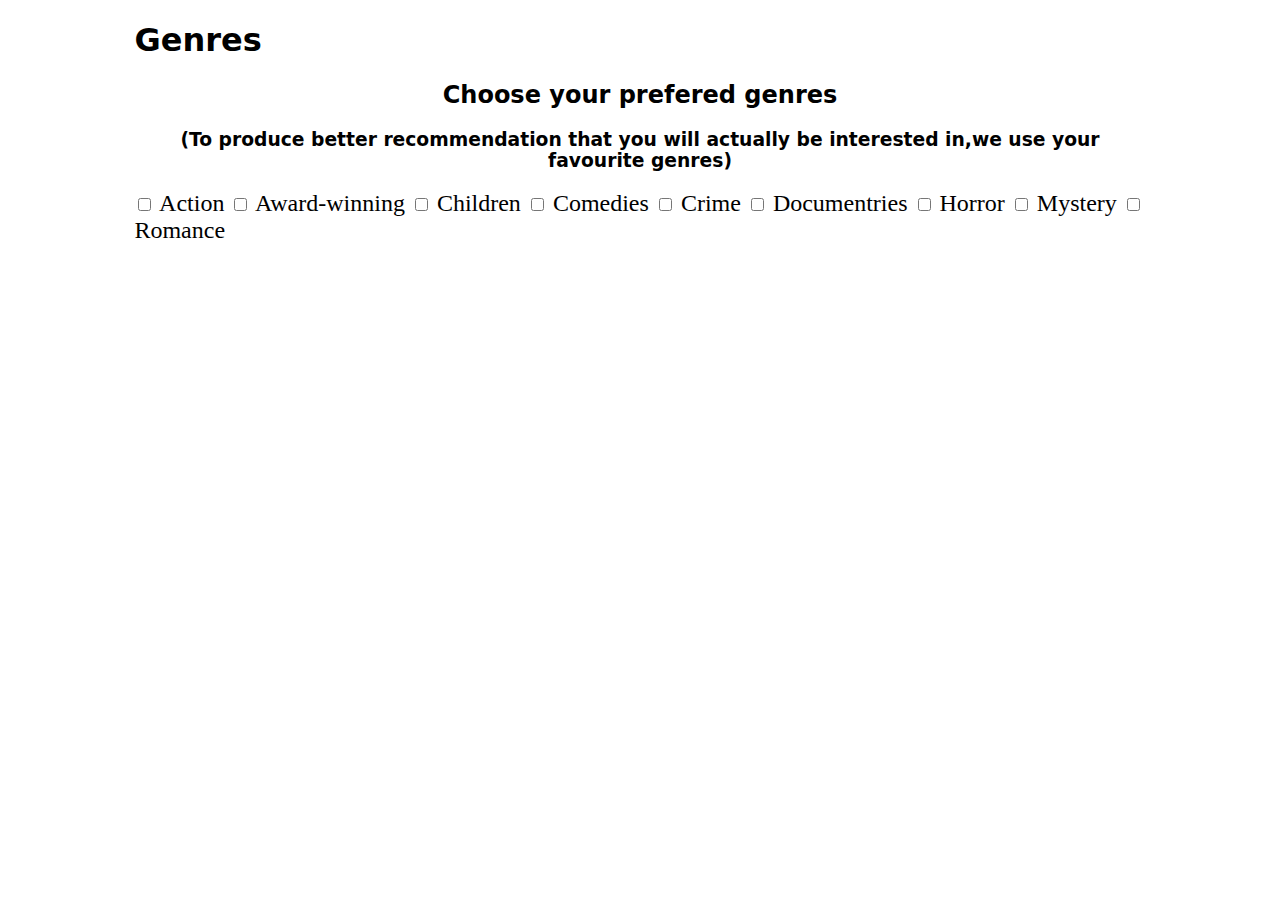
<file: genre.html>
<!DOCTYPE html>
<html>
  <head>
    <title>Film Genre Selection</title>
    <link rel="stylesheet" type="text/css" href="assets/css/genre.css">
  </head>
  <body>
    <div class="container">
      <h1>Genres</h1>
      <h2>Choose your prefered genres</h2>
      <h3>(To produce better recommendation that you will actually be interested in,we use your favourite genres)</h3>
      
      
        
        
          <div class="form-check">
            <div class="row">

              <input class="form-check-input" type="checkbox" value="Action" id="Action">
              <label class="form-check-label" for="Action">Action</label>

              <input class="form-check-input" type="checkbox" value="Award-winning" id="Award-winning">
              <label class="form-check-label" for="Award-winning">Award-winning</label>

              <input class="form-check-input" type="checkbox" value="Children" id="Children">
              <label class="form-check-label" for="Children">Children</label>

              <input class="form-check-input" type="checkbox" value="Comedies" id="Comedies">
              <label class="form-check-label" for="Comedies">Comedies</label>

              <input class="form-check-input" type="checkbox" value="Crime" id="Crime">
              <label class="form-check-label" for="Crime">Crime</label>
              
              <input class="form-check-input" type="checkbox" value="Documentries" id="Documentries">
              <label class="form-check-label" for="Documentries">Documentries</label>

              <input class="form-check-input" type="checkbox" value="Horror" id="Horror">
              <label class="form-check-label" for="Horror">Horror</label>

              <input class="form-check-input" type="checkbox" value="Mystery" id="Mystery">
              <label class="form-check-label" for="Mystery">Mystery</label>

              <input class="form-check-input" type="checkbox" value="Romance" id="Romance">
              <label class="form-check-label" for="Romance">Romance</label>

          </div>
          
        
      </div>
    <script src="assets/js/genre.js"></script>
  </body>
</html>
</file>
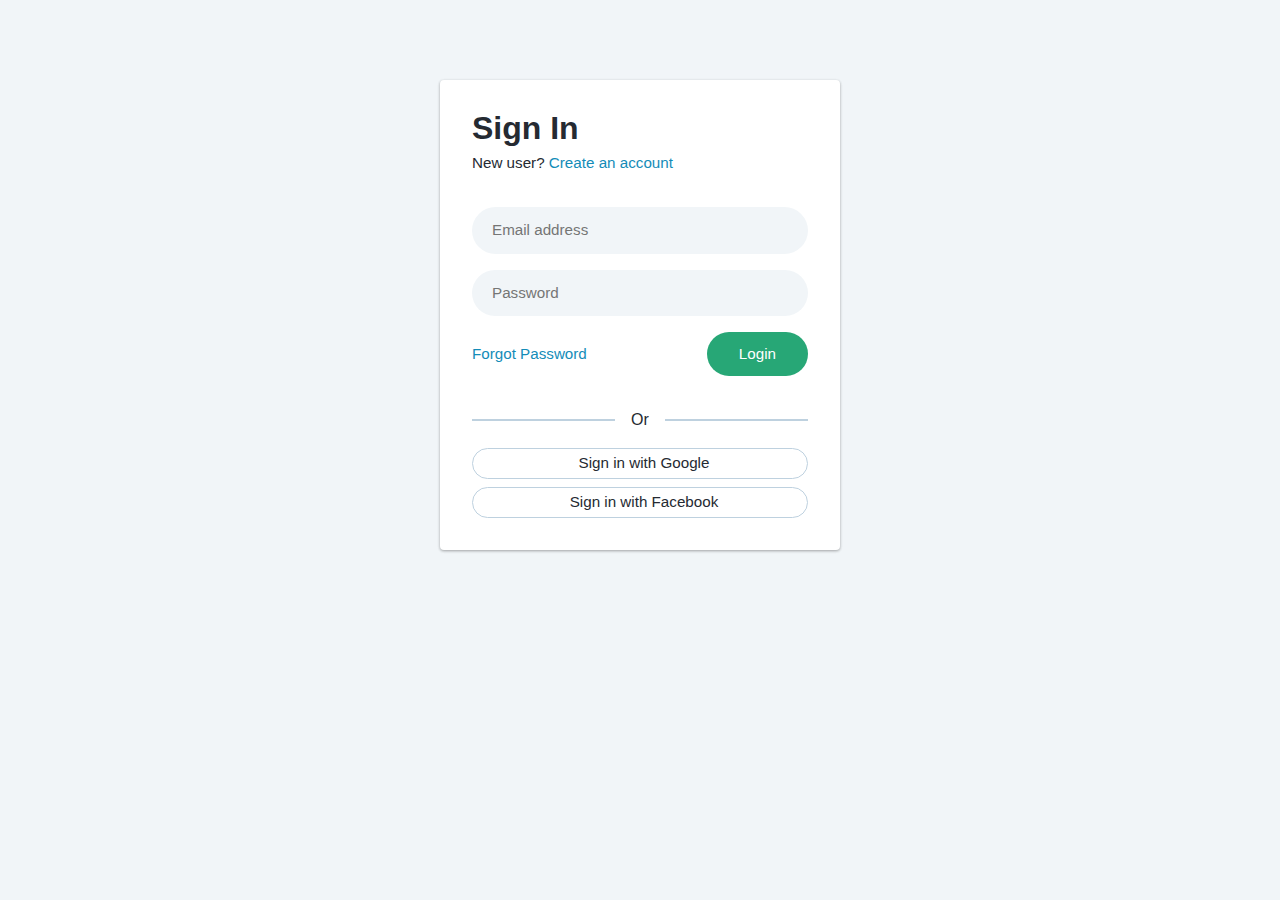
<file: login.html>
<!DOCTYPE html>
<html>
<head>
    <title>Login Form</title>
    <meta name="viewport" content="width=device-width, initial-scale=1.0">
    <link rel="stylesheet" href="https://cdnjs.cloudflare.com/ajax/libs/font-awesome/5.15.1/css/all.min.css" integrity="sha512-+4zCK9k+qNFUR5X+cKL9EIR+ZOhtIloNl9GIKS57V1MyNsYpYcUrUeQc9vNfzsWfV28IaLL3i96P9sdNyeRssA==" crossorigin="anonymous" />
    <link rel="stylesheet" href="assets/css/login.css">
</head>
<body>
<main class="main">
    <div class="wrapper">
        <div class="card">
            <div class="title">
                <h1 class="title title-large">Sign In</h1>
                <p class="title title-subs">New user? <span><a href="signup.html" class="linktext">Create an account</a></span></p>
            </div>
            <form class="form">
                <div class="form-group">
                    <input type="email" name="email" id="email" class="input-field" placeholder="Email address"  required>
                </div>
                <div class="form-group">
                    <input type="password" name="password" id="password" class="input-field" placeholder="Password" required>
                </div>
                <div class="form-group">
                    <a href="./index.html" class="linktext">Forgot Password</a>
                    <a href="home.html">
                    <input type="button" name="submit" class="input-submit" value="Login"></a>
                </div>
            </form>
            <div class="line">
                <span class="line-bar"></span>
                <span class="line-text">Or</span>
                <span class="line-bar"></span>
            </div>
            <div class="method">
                <div class="method-item">
                    <a href="#" class="btn-action">
                        <i class="icons icons-google fab fa-google"></i>
                        <span>Sign in with Google</span>
                    </a>
                </div>
                <div class="method-item">
                    <a href="#" class="btn-action">
                        <i class="icons icons-facebook fab fa-facebook"></i>
                        <span>Sign in with Facebook</span>
                    </a>
                </div>
            </div>
        </div>
    </div>
</main>
</body>
</html>
</file>
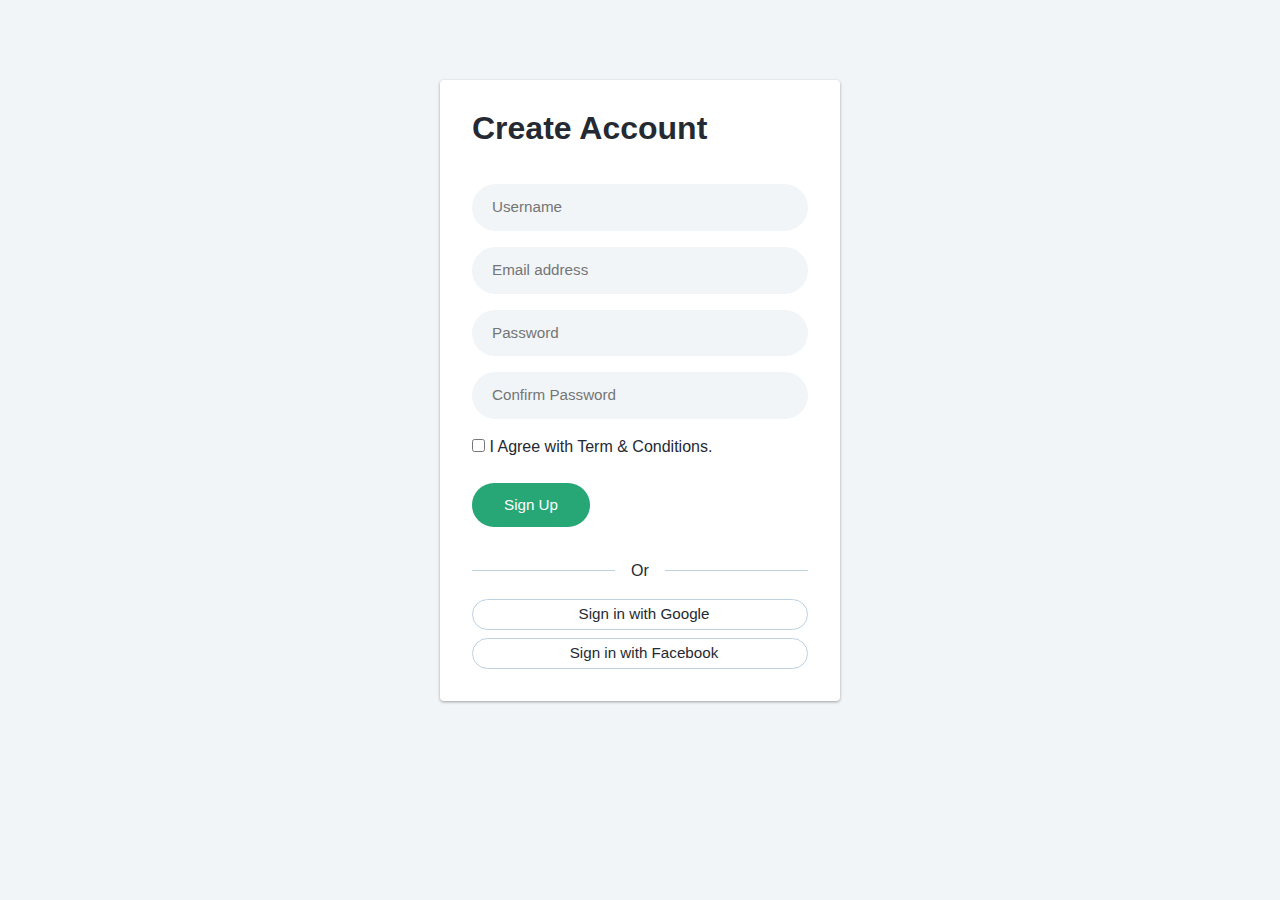
<file: signup.html>
<!DOCTYPE html>
<html>

<head>
    <title>Sign Up Form</title>
    <meta name="viewport" content="width=device-width, initial-scale=1.0">
    <link rel="stylesheet" href="https://cdnjs.cloudflare.com/ajax/libs/font-awesome/5.15.1/css/all.min.css"
        integrity="sha512-+4zCK9k+qNFUR5X+cKL9EIR+ZOhtIloNl9GIKS57V1MyNsYpYcUrUeQc9vNfzsWfV28IaLL3i96P9sdNyeRssA=="
        crossorigin="anonymous" />
    <link rel="stylesheet" href="assets/css/login.css">
</head>

<body>
    <main class="main">
        <div class="wrapper">
            <div class="card">
                <div class="title">
                    <h1 class="title title-large">Create Account</h1>
                </div>
                <form class="form" action="./genre.html">
                    <div class="form-group">
                        <input type="text" name="Username" id="Username" class="input-field" placeholder="Username"
                            required>
                    </div>
                    <div class="form-group">
                        <input type="email" name="email" id="email" class="input-field" placeholder="Email address"
                            required>
                    </div>
                    <div class="form-group">
                        <input type="password" name="password" id="password" class="input-field" placeholder="Password"
                            required>
                    </div>
                    <div class="form-group">
                        <input type="password" name="password" id="password" class="input-field"
                            placeholder="Confirm Password" required>
                    </div>
                    <!-- <div class="checkBox"> -->
                    <input type="checkbox" name="checkbox" id="checkbox">
                    <span class="text">I Agree with Term & Conditions.</span>
                    <!-- </div> -->
                    </br>
                    </br>
                    <div class="form-group">
                        <a href="genre.html">
                            <input type="button" name="submit" class="input-submits" value="Sign Up">
                    </div>
                    </a>
                </form>

                <div class="line">
                    <span class="line-bar"></span>
                    <span class="line-text">Or</span>
                    <span class="line-bar"></span>
                </div>
                <div class="method">
                    <div class="method-item">
                        <a href="#" class="btn-action">
                            <i class="icons icons-google fab fa-google"></i>
                            <span>Sign in with Google</span>
                        </a>
                    </div>
                    <div class="method-item">
                        <a href="#" class="btn-action">
                            <i class="icons icons-facebook fab fa-facebook"></i>
                            <span>Sign in with Facebook</span>
                        </a>
                    </div>
                </div>

            </div>
        </div>
        </div>
    </main>
</body>

</html>
</file>
<file: assets/css/genre.css>
:root {
  --font-default: "Open Sans", system-ui, -apple-system, "Segoe UI", Roboto, "Helvetica Neue", Arial, "Noto Sans", "Liberation Sans", sans-serif, "Apple Color Emoji", "Segoe UI Emoji", "Segoe UI Symbol", "Noto Color Emoji";
  --font-primary: "Inter", sans-serif;
  --font-secondary: "Cardo", sans-serif;
}

/* Colors */
:root {
  --color-default: #fafafa;
  --color-primary: #27a776;
  --color-secondary: #161718;
}

/* Smooth scroll behavior */
:root {
  scroll-behavior: smooth;
}

  
  .container {
    width: 80%;
    margin: 0 auto;
  }
  
  /*.genre-buttons {
    display: flex;
    justify-content: center;
  }
  
  .genre-button {
    padding: 10px 20px;
    margin: 10px;
    background-color: #f2f2f2;
    border: none;
    cursor: pointer;
  }
  
  .film-container {
    margin-top: 20px;
  } */
  
  /* Media Queries */
  /* @media (max-width: 600px) {
    .genre-buttons {
      flex-wrap: wrap;
    }
  
    .genre-button {
      width: 100%;
      margin: 10px 0;
    }
  } */

  h1{
    font-family: var(--font-default);
  }

  h2,h3{
    text-align: center;
    font-family: var(--font-default);
  }

  .form-check{
    font-size: x-large;
  }
</file>
<file: assets/css/login.css>
*,
*::before,
*::after {
  padding: 0;
  margin: 0;
  box-sizing: border-box;
  list-style: none;
  list-style-type: none;
  text-decoration: none;
  -moz-osx-font-smoothing: grayscale;
  -webkit-font-smoothing: antialiased;
  text-rendering: optimizeLegibility;
}

body {
  font-family: "Segoe UI", Tahoma, Geneva, Verdana, sans-serif;
  font-size: 1rem;
  font-weight: normal;
  line-height: 1.5;
  color: #252a32;
  background: #f1f5f8;
}
img {
  display: block;
  width: 100%;
  height: auto;
}

button {
  font-family: inherit;
  font-size: inherit;
  line-height: inherit;
  cursor: pointer;
  border: none;
  outline: none;
  background: none;
  text-decoration: none;
  color: #32cf93; 
  text-decoration: none;
  }
   a {
	color:#32cf93; ;
	text-decoration: none;
  justify-content: center;
  }
   a:hover {
	color: #32cf93;
	text-decoration: none;
  }
.container {
  max-width: 85rem;
  width: 100%;
  height: auto;
  padding: 0 2rem;
  margin: 0 auto;
  /* display: flex;
  justify-content: center; */
}
.wrapper {
  max-width: 28rem;
  width: 100%;
  margin: 0 auto;
  padding: 5rem 1.5rem;
}

.card {
  padding: 1.5rem 2rem;
  border: none;
  outline: none;
  border-radius: 4px;
  color: #252a32;
  background: #ffffff;
  box-shadow: 0 1px 3px rgba(0, 0, 0, 0.12), 0 1px 3px rgba(0, 0, 0, 0.24);
}

.icons {
  font-size: 1.45rem;
  line-height: inherit;
  margin-right: 0.5rem;
  border: none;
  outline: none;
  background: none;
}
.icons-google {
  color: #d32f2f;
}
.icons-facebook {
  color: #0f698a;
}
.icons-apple {
  color: #252a32;
}

.linktext {
  font-family: inherit;
  font-size: 0.95rem;
  line-height: inherit;
  color: #148cb8;
  text-rendering: optimizeLegibility;
}
.linktext:hover {
  text-decoration: underline;
}

.title {
  font-family: inherit;
  line-height: inherit;
  text-rendering: optimizeLegibility;
}
.title-large {
  font-size: 2rem;
  font-weight: 600;
  color: #252a32;
}
.title-subs {
  font-size: 0.95rem;
  font-weight: 400;
  line-height: inherit;
}

.main .wrapper .form {
  width: 100%;
  height: auto;
  margin: 2rem 0;
}
.main .wrapper .form-group {
  display: -webkit-box;
  display: flex;
  -webkit-box-orient: horizontal;
  -webkit-box-direction: normal;
          flex-direction: row;
  -webkit-box-pack: justify;
          justify-content: space-between;
  -webkit-box-align: center;
          align-items: center;
  margin-bottom: 1rem;
}
.main .wrapper .form-group i{
	position:absolute; 
    left: 0px;
    top: 0px;
    color: grey;
    font-size: smaller;
    margin: 0px !important;
}

.main .wrapper .form-group .input-field {
  font-family: inherit;
  font-size: 0.95rem;
  font-weight: 400;
  line-height: inherit;
  width: 100%;
  height: auto;
  padding: 0.75rem 1.25rem;
  border: none;
  outline: none;
  border-radius: 2rem;
  color: #252a32;
  background: #f1f5f8;
}
.main .wrapper .form-group .input-submit {
  font-family: inherit;
  font-size: 0.95rem;
  font-weight: 500;
  line-height: inherit;
  cursor: pointer;
  padding: 0.65rem 2rem;
  border: none;
  outline: none;
  border-radius: 2rem;
  text-align: center;
  color: #ffffff;
  background: #27a776;
}
.main .wrapper .form-group .input-submits {
  display:block;
  margin:0 auto;
  font-family: inherit;
  font-size: 0.95rem;
  font-weight: 500;
  line-height: inherit;
  cursor: pointer;
  padding: 0.65rem 2rem;
  border: none;
  outline: none;
  border-radius: 2rem;
  text-align: center;
  color: #ffffff;
  background: #27a776;
}
input #checkbox{
  padding: 0.65rem 2rem;
  margin:0 auto;

}
.main .wrapper .checkBox .text{
  font-family: inherit;
  font-size: 0.95rem;
  font-weight: 200;
  line-height: inherit;
  padding: 0.5rem 1rem;
}
.main .wrapper .line {
  display: -webkit-box;
  display: flex;
  -webkit-box-orient: horizontal;
  -webkit-box-direction: normal;
          flex-direction: row;
  -webkit-box-pack: center;
          justify-content: center;
  -webkit-box-align: center;
          align-items: center;
  margin-bottom: 1rem;
}
.main .wrapper .line-bar {
  -webkit-box-flex: 1;
          flex: auto;
  flex-basis: auto;
  border: none;
  outline: none;
  height: 1.3px;
  background: #bed1df;
}
.main .wrapper .line-text {
  font-weight: 500;
  color: #252a32;
  padding: 0 1rem;
}
.main .wrapper .method-item {
  margin-bottom: 0.5rem;
}
.main .wrapper .method-item .btn-action {
  display: -webkit-box;
  display: flex;
  -webkit-box-orient: horizontal;
  -webkit-box-direction: normal;
          flex-direction: row;
  -webkit-box-pack: center;
          justify-content: center;
  -webkit-box-align: center;
          align-items: center;
  font-family: inherit;
  font-size: 0.95rem;
  font-weight: 500;
  line-height: inherit;
  padding: 0.2rem 1rem;
  width: 100%;
  height: auto;
  outline: none;
  border: 1.3px solid #bed1df;
  border-radius: 2rem;
  color: #252a32;
  background: #ffffff;
  -webkit-transition: all 0.35s ease;
  transition: all 0.35s ease;
}
.main .wrapper .method-item .btn-action:hover {
  background: #cfdde7;
}
.checkBox{
    width: 100%;
    margin-top: 2px;
}
/* .btn{
    width: 50%;
    padding: 15px;
    background-color: green;
    margin-top: 15px;
    color: lavender;
    border-radius: 20px;
    /* /* border-style: none; */
/* } */
</file>
